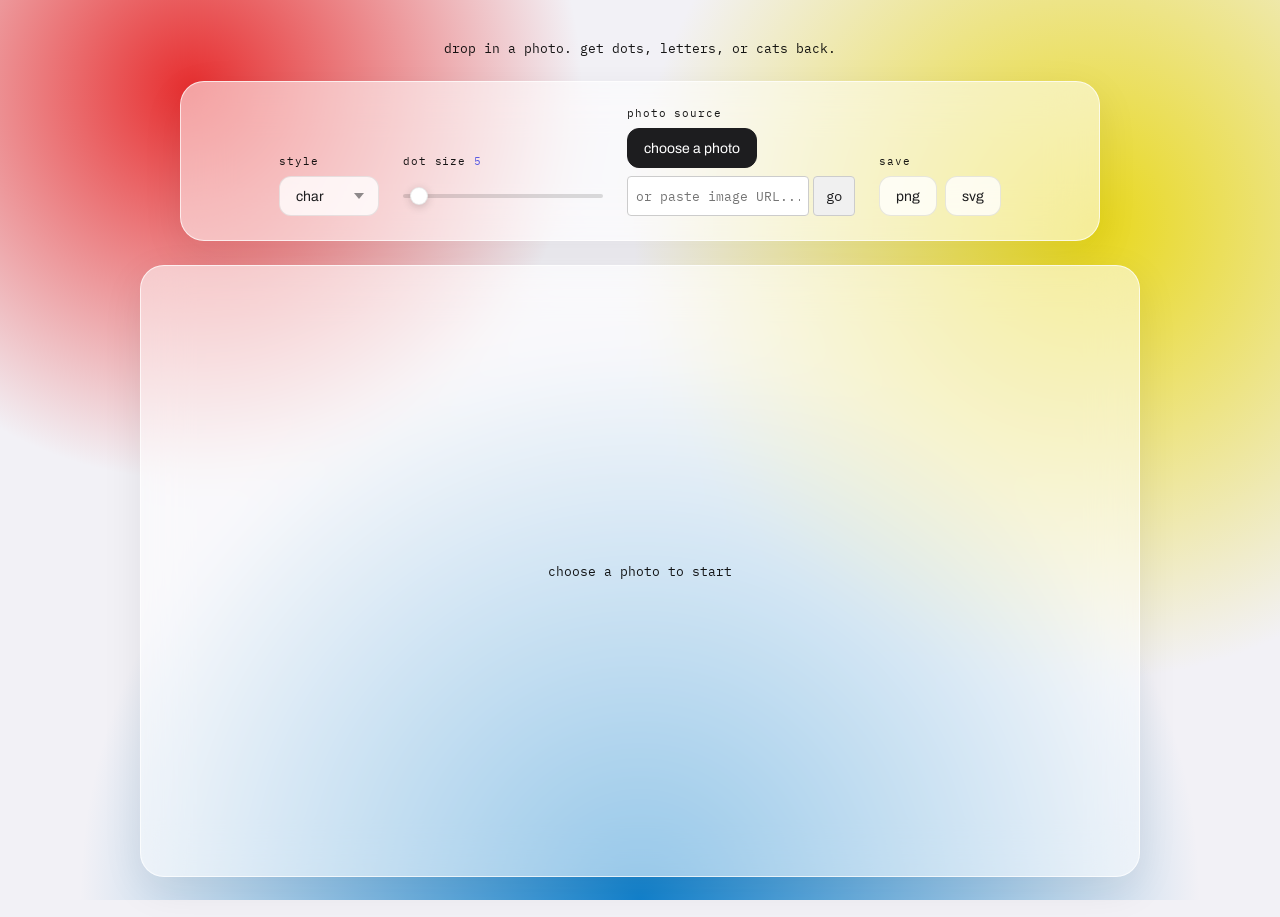
<file: index.html>
<!DOCTYPE html>
<html lang="en">

<head>
    <meta charset="utf-8">
    <meta http-equiv="X-UA-Compatible" content="IE=edge">
    <title>cat art</title>
    <meta name="description" content="turn a photo into halftone cat art">
    <meta name="viewport" content="width=device-width, initial-scale=1">
    <link rel="preconnect" href="https://fonts.googleapis.com">
    <link rel="preconnect" href="https://fonts.gstatic.com" crossorigin>
    <link href="https://fonts.googleapis.com/css2?family=Archivo:wght@400;500&family=IBM+Plex+Mono:wght@400;500&display=swap" rel="stylesheet">
    <link rel="stylesheet" href="style.css">
    <style>
        /* Clean layouts for the new dual-source photo controls */
        .photo-controls {
            display: flex;
            flex-direction: column;
            gap: 8px;
        }
        .url-input-group {
            display: flex;
            gap: 4px;
        }
        .url-input-group input[type="text"] {
            flex: 1;
            padding: 4px 8px;
            font-family: 'IBM Plex Mono', monospace;
            border: 1px solid #ccc;
            border-radius: 4px;
        }
        .url-input-group button {
            padding: 4px 12px;
            font-family: 'IBM Plex Mono', monospace;
            cursor: pointer;
            border: 1px solid #ccc;
            background-color: #f0f0f0;
            border-radius: 4px;
        }
        .url-input-group button:hover {
            background-color: #e0e0e0;
        }
    </style>
</head>

<body class="catart-page">
    <header class="catart-header">
        <p class="tagline">drop in a photo. get dots, letters, or cats back.</p>
    </header>

    <section class="toolbar" aria-label="art controls">
        <div class="control">
            <label for="elStyle">style</label>
            <select id="elStyle">
                <option>original</option>
                <option selected="selected">char</option>
                <option>dots</option>
                <option>emoji</option>
                <option>line</option>
            </select>
        </div>

        <div class="control">
            <label for="elKernel">dot size <span id="kernelValue">5</span></label>
            <input type="range" id="elKernel" min="1" max="100" value="5">
        </div>

        <div class="control photo-controls">
            <label>photo source</label>
            <div>
                <input type="file" id="elImageInput" accept="image/*">
                <label for="elImageInput" class="file-btn" id="fileBtn">choose a photo</label>
            </div>
            <div class="url-input-group">
                <input type="text" id="elUrlInput" placeholder="or paste image URL...">
                <button id="elUrlBtn">go</button>
            </div>
        </div>

        <div class="control">
            <label>save</label>
            <div class="btn-row">
                <button id="downloadPNG">png</button>
                <button id="downloadSVG">svg</button>
            </div>
        </div>
    </section>

    <main class="frame" id="elFrame"><img id="elImg" /></main>

    <script>
        const FPS = 60;
        const DPF = 512; // dots per frame
        
        const drawFnHash = {};
        
        drawFnHash.emoji = function ({ ctx, cx, cy, s, kernel }) {
            const r = (kernel) * (1 - s);
            const ch = "🐱";
            ctx.font = `${r}px monospace`;
            ctx.fillText(ch, cx - kernel / 2, cy + kernel / 2);
        }
        
        drawFnHash.char = function ({ ctx, cx, cy, s, kernel }) {
            const base = kernel * 2;
            const fontsize = base * (1 - s);
            const ch = String.fromCodePoint(65 + Math.random() * 26 | 0);
            ctx.font = `${fontsize}px monospace`;
            ctx.fillText(ch, cx - (fontsize * 0.8) / 2, cy + fontsize / 2);
        }
        
        drawFnHash.dots = function ({ ctx, cx, cy, s, kernel }) {
            const r = (kernel / 2) * (1 - s); // no overlap
            ctx.beginPath();
            ctx.ellipse(cx, cy, r, r, 0, 0, 2 * Math.PI)
            ctx.fill();
            ctx.closePath();
        };
        
        drawFnHash.line = function ({ ctx, cx, cy, s, kernel }) {
            const r = (kernel / 2) * (1 - s);
            ctx.beginPath();
            ctx.moveTo(cx - kernel / 2, cy - kernel / 2);
            ctx.lineTo(cx + kernel / 2, cy + kernel / 2);
            ctx.lineWidth = r;
            ctx.stroke();
            ctx.closePath();
        }
        
        const elImageInput = document.getElementById('elImageInput');
        const elUrlInput = document.getElementById('elUrlInput');
        const elUrlBtn = document.getElementById('elUrlBtn');
        const elImg = document.getElementById('elImg');
        const elFrame = document.getElementById('elFrame');
        
        // Handle Local File Uploads
        elImageInput.addEventListener('change', (event) => {
            const file = event.target.files[0];
            if (!file) return;
        
            const reader = new FileReader();
            const fileBtn = document.getElementById('fileBtn');
            if (fileBtn) fileBtn.textContent = file.name.toLowerCase();
            
            elUrlInput.value = '';
        
            reader.onload = function (event) {
                elImg.removeAttribute('crossOrigin'); 
                elImg.src = event.target.result;
                applyEffects(elImg);
            };
        
            reader.readAsDataURL(file);
        });
        
        // Trigger mechanism for URL image loading
        function loadUrlImage() {
            const url = elUrlInput.value.trim();
            if (url) {
                const fileBtn = document.getElementById('fileBtn');
                if (fileBtn) fileBtn.textContent = "choose a photo";
                elImageInput.value = ''; 
        
                // Load base64 or blob natively
                if (url.startsWith('data:') || url.startsWith('blob:')) {
                    elImg.removeAttribute('crossOrigin');
                    elImg.src = url;
                    applyEffects(elImg);
                    return;
                }
        
                // Convert remote web URLs to safe Local Base64 blobs to preserve reactivity
                fetch(url)
                    .then(response => {
                        if (!response.ok) throw new Error('Network response error.');
                        return response.blob();
                    })
                    .then(blob => {
                        const reader = new FileReader();
                        reader.onloadend = function () {
                            elImg.removeAttribute('crossOrigin');
                            elImg.src = reader.result;
                            applyEffects(elImg);
                        };
                        reader.readAsDataURL(blob);
                    })
                    .catch(err => {
                        console.warn("Direct fetch restricted by CORS. Attempting crossOrigin element fallback...", err);
                        
                        // Fallback option: element-level assignment
                        elImg.crossOrigin = "Anonymous";
                        elImg.src = url;
                        
                        elImg.onload = function() {
                            applyEffects(elImg);
                            elImg.onload = null;
                        };
                        elImg.onerror = function() {
                            alert("Unable to process this image URL due to strict hosting security (CORS restrictions). Try uploading a downloaded version instead!");
                            onError(err);
                        };
                    });
            }
        }
        
        elUrlBtn.addEventListener('click', loadUrlImage);
        elUrlInput.addEventListener('keydown', (event) => {
            if (event.key === 'Enter') {
                event.preventDefault();
                loadUrlImage();
            }
        });
        
        const elStyle = document.getElementById('elStyle');
        const elKernel = document.getElementById('elKernel');
        const elKernelValue = document.getElementById('kernelValue');
        
        elStyle.addEventListener("input", onInput);
        elKernel.addEventListener("input", onInput);
        onInput();
        
        function onInput() {
            if (elKernelValue) elKernelValue.textContent = elKernel.value;
        
            const index = elStyle.selectedIndex;
            const imgsrc = elImg.src;
            const oldCanvas = elFrame.querySelector("canvas");
        
            if (oldCanvas != null)
                elFrame.removeChild(oldCanvas);
        
            if (index === 0) {
                elImg.classList.add("show");
                return;
            }
        
            if (!imgsrc || imgsrc === window.location.href) {
                return;
            }
        
            const drawFn = drawFnHash[elStyle.children[index].value];
            const kernel = Number(elKernel.value);
            const frameEl = elFrame;
            elImg.classList.remove("show");
        
            fx({
                    frameEl,
                    drawFn,
                    kernel,
                    imgsrc
                })
                .then(onDone)
                .catch(onError);
        }
        
        function applyEffects(image) {
            const elStyle = document.getElementById('elStyle');
            const elKernel = document.getElementById('elKernel');
            const index = elStyle.selectedIndex;
            const imgsrc = image.src;
        
            if (index === 0) {
                elImg.classList.add("show");
                return;
            }
        
            const drawFn = drawFnHash[elStyle.children[index].value];
            const kernel = Number(elKernel.value);
            const frameEl = elFrame;
            elImg.classList.remove("show");
        
            fx({
                    frameEl,
                    drawFn,
                    kernel,
                    imgsrc
                })
                .then(onDone)
                .catch(onError);
        }
        
        function onDone({ onCanvas }) {
            enableAllControls();
        }
        
        function onError(err) {
            console.error("Halftone Error Log:", err);
            for (const optionEl of Array.from(elStyle.children))
                optionEl.selected = false;
            elStyle.children[0].selected = true; // revert
            elImg.classList.add("show"); 
            enableAllControls();
        }
        
        function enableAllControls() {
            elStyle.disabled = false;
            elKernel.disabled = false;
        }
        
        function disableAllControls() {
            elStyle.disabled = true;
            elKernel.disabled = true;
        }
        
        function fx({ frameEl, drawFn, kernel, imgsrc }) {
            const el = frameEl.querySelector("img");
            return Promise.resolve(imgsrc)
                .then(toImage())
                .then(setup({ el }))
                .then(halftone({ kernel }))
                .then(render({
                    dotsPerFrame: DPF,
                    fps: FPS,
                    drawFn
                }));
        }
        
        function toImage() {
            return function (url) {
                return new Promise(function (resolve, reject) {
                    const image = new Image();
                    if (elImg.crossOrigin) {
                        image.crossOrigin = elImg.crossOrigin;
                    }
                    image.addEventListener("load", e => resolve(image));
                    image.addEventListener("error", e => reject(e));
                    image.src = url;
                });
            }
        }
        
        function halftone({ kernel = 10 }) {
            function grayscale({ r, g, b }) {
                return 0.2 * r / 255 + 0.7 * g / 255 + 0.1 * b / 255;
            }
        
            function samplize({ x, y, imageData }) {
                const { width, height, data } = imageData;
                const samples = [];
                for (let i = y; i < y + kernel; i++) {
                    for (let j = x; j < x + kernel; j++) {
                        if (i >= height || j >= width) continue; 
                        const at = (i * width + j) * 4;
                        const r = data[at];
                        const g = data[at + 1];
                        const b = data[at + 2];
                        samples.push({ r, g, b });
                    }
                }
                let sum = 0;
                for (const sample of samples)
                    sum += grayscale(sample);
                return samples.length ? (sum / samples.length) : 1; 
            }
        
            return function ({ onCanvas, imageData }) {
                const halftoneData = {
                    kernel: kernel,
                    width: imageData.width / kernel | 0,
                    height: imageData.height / kernel | 0,
                    data: []
                };
        
                for (let y = 0; y <= imageData.height - kernel; y += kernel) {
                    for (let x = 0; x <= imageData.width - kernel; x += kernel) {
                        halftoneData.data.push(samplize({ x, y, imageData }));
                    }
                }
        
                return { halftoneData, onCanvas };
            };
        }
        
        function render({ dotsPerFrame = 1, fps = 10, drawFn }) {
            return function ({ halftoneData, onCanvas }) {
                return new Promise((resolve, reject) => {
                    const ctx = onCanvas.getContext("2d");
                    const { width, height, kernel, data } = halftoneData;
                    const dotsCount = width * height;
        
                    let dotsDrawn = 0;
                    (function tick() {
                        for (let i = 0; i < dotsPerFrame && dotsDrawn < dotsCount; i++) {
                            const cx = (dotsDrawn % width) * kernel + kernel / 2;
                            const cy = (dotsDrawn / width | 0) * kernel + kernel / 2;
                            const s = data[dotsDrawn];
                            drawFn({ ctx, cx, cy, s, kernel });
                            dotsDrawn += 1;
                        }
        
                        if (dotsDrawn < dotsCount)
                            setTimeout(tick, 1000 / fps);
                        else
                            resolve({ onCanvas });
                    }());
                });
            }
        }
        
        function setup({ el }) {
            return function (image) {
                const onCanvas = document.createElement("canvas");
                onCanvas.width = image.width;
                onCanvas.height = image.height;
                const onContext = onCanvas.getContext("2d");
                onContext.fillStyle = "white";
                onContext.fillRect(0, 0, onCanvas.width, onCanvas.height);
                onContext.fillStyle = "black";
                
                const existingCanvas = el.parentNode.querySelector("canvas");
                if (existingCanvas) existingCanvas.remove();
        
                el.parentNode.appendChild(onCanvas);
        
                const offCanvas = document.createElement("canvas");
                offCanvas.width = onCanvas.width;
                offCanvas.height = onCanvas.height;
                const offContext = offCanvas.getContext("2d");
                offContext.drawImage(image, 0, 0, offCanvas.width, offCanvas.height);
                const imageData = offContext.getImageData(0, 0, offCanvas.width, offCanvas.height);
        
                return { onCanvas, imageData };
            }
        }
        
        // Download controls
        document.getElementById('downloadPNG').addEventListener('click', function () {
            const canvas = document.getElementById('elFrame').querySelector('canvas');
            if(!canvas) return;
            const link = document.createElement('a');
            link.download = 'artwork.png';
            link.href = canvas.toDataURL();
            link.click();
        });
        
        document.getElementById('downloadSVG').addEventListener('click', function () {
            const canvas = document.getElementById('elFrame').querySelector('canvas');
            if(!canvas) return;
            const link = document.createElement('a');
            link.download = 'artwork.svg';
            const svgData = canvas.toDataURL("image/svg+xml");
        
            const canvasWidth = canvas.width;
            const canvasHeight = canvas.height;
        
            const svg = document.createElementNS("http://www.w3.org/2000/svg", "svg");
            svg.setAttribute("width", canvasWidth);
            svg.setAttribute("height", canvasHeight);
        
            const img = document.createElementNS("http://www.w3.org/2000/svg", "image");
            img.setAttributeNS("http://www.w3.org/1999/xlink", "xlink:href", svgData);
            img.setAttribute("width", canvasWidth);
            img.setAttribute("height", canvasHeight);
        
            svg.appendChild(img);
        
            const serializer = new XMLSerializer();
            const svgString = serializer.serializeToString(svg);
        
            const svgBlob = new Blob([svgString], { type: "image/svg+xml" });
            const svgUrl = URL.createObjectURL(svgBlob);
        
            link.href = svgUrl;
            link.click();
        
            URL.revokeObjectURL(svgUrl);
        });
    </script>
</body>

</html>
</file>
<file: style.css>
/* ---------- cat art page ---------- */
/* replaces the old .catart-page block in style.css */

.catart-page {
    --ink: #1d1d1f;
    --ink-soft: rgba(0, 0, 0, 0.908);
    --glass: rgba(255, 255, 255, 0.55);
    --glass-border: rgba(255, 255, 255, 0.7);
    --stroke: rgba(29, 29, 31, 0.1);
    --accent: #5b5ce2;

    /* one spacing scale, used everywhere */
    --s1: 8px;
    --s2: 16px;
    --s3: 24px;
    --s4: 40px;

    margin: 0;
    min-height: 100vh;
    color: var(--ink);
    font-family: 'Archivo', -apple-system, sans-serif;
    background-color: #f2f1f6;
    background-image:
        radial-gradient(600px 600px at 15% 10%, rgba(229, 16, 16, 0.868), transparent 65%),
        radial-gradient(700px 700px at 85% 25%, rgba(232, 215, 23, 0.989), transparent 65%),
        radial-gradient(800px 800px at 50% 100%, rgba(0, 121, 202, 0.925), transparent 70%);
    background-attachment: fixed;

    display: flex;
    flex-direction: column;
    align-items: center;
    gap: var(--s3);
    padding: var(--s4) var(--s3);
    box-sizing: border-box;
    text-align: center;
}

.catart-page *,
.catart-page *::before,
.catart-page *::after {
    box-sizing: inherit;
}

/* ----- header ----- */

.catart-page .catart-header {
    display: flex;
    flex-direction: column;
    align-items: center;
    gap: var(--s2);
    margin: 0;
}

.catart-page .catart-header a {
    display: block;
    line-height: 0;
}

.catart-page .catart-header img {
    display: block;
    max-width: 140px;
    height: auto;
    border-radius: 20px;
    box-shadow: 0 8px 30px rgba(29, 29, 31, 0.12);
    transition: transform 0.25s ease;
}

.catart-page .catart-header a:hover img {
    transform: scale(1.04);
}

.catart-page .tagline {
    margin: 0;
    font-family: 'IBM Plex Mono', monospace;
    font-size: 13px;
    color: var(--ink-soft);
}

/* ----- toolbar (glass panel) ----- */

.catart-page .toolbar {
    display: flex;
    flex-wrap: wrap;
    justify-content: center;
    align-items: flex-end;
    gap: var(--s3);
    width: min(920px, 100%);
    margin: 0;
    padding: var(--s3);
    background: var(--glass);
    border: 1px solid var(--glass-border);
    border-radius: 24px;
    backdrop-filter: blur(24px);
    -webkit-backdrop-filter: blur(24px);
    box-shadow: 0 12px 40px rgba(29, 29, 31, 0.08);
}

.catart-page .control {
    display: flex;
    flex-direction: column;
    align-items: flex-start;
    gap: var(--s1);
    text-align: left;
}

.catart-page .control > label {
    font-family: 'IBM Plex Mono', monospace;
    font-size: 11px;
    letter-spacing: 0.08em;
    color: var(--ink-soft);
}

.catart-page .control label span {
    color: var(--accent);
}

/* shared input surface */

.catart-page select,
.catart-page .file-btn,
.catart-page button {
    font-family: 'Archivo', sans-serif;
    font-size: 14px;
    height: 40px;
    padding: 0 var(--s2);
    border: 1px solid var(--stroke);
    border-radius: 12px;
    background: rgba(255, 255, 255, 0.8);
    color: var(--ink);
    cursor: pointer;
    transition: border-color 0.15s ease, background 0.15s ease, transform 0.15s ease;
}

.catart-page select:hover,
.catart-page button:hover,
.catart-page .file-btn:hover {
    border-color: rgba(29, 29, 31, 0.25);
    background: #ffffff;
}

.catart-page button:active,
.catart-page .file-btn:active {
    transform: scale(0.97);
}

/* select */

.catart-page select {
    appearance: none;
    -webkit-appearance: none;
    padding-right: 36px;
    background-image: url("data:image/svg+xml,%3Csvg xmlns='http://www.w3.org/2000/svg' width='10' height='6'%3E%3Cpath d='M0 0l5 6 5-6z' fill='%231d1d1f' fill-opacity='0.5'/%3E%3C/svg%3E");
    background-repeat: no-repeat;
    background-position: right 14px center;
}

/* slider */

.catart-page input[type="range"] {
    -webkit-appearance: none;
    appearance: none;
    width: 200px;
    height: 40px; /* aligns with the other controls */
    background: transparent;
    cursor: pointer;
    margin: 0;
    padding: 0;
}

.catart-page input[type="range"]::-webkit-slider-runnable-track {
    height: 4px;
    border-radius: 2px;
    background: rgba(29, 29, 31, 0.15);
}

.catart-page input[type="range"]::-webkit-slider-thumb {
    -webkit-appearance: none;
    appearance: none;
    width: 18px;
    height: 18px;
    margin-top: -7px;
    border-radius: 50%;
    background: #ffffff;
    border: 1px solid var(--stroke);
    box-shadow: 0 2px 8px rgba(29, 29, 31, 0.2);
}

.catart-page input[type="range"]::-moz-range-track {
    height: 4px;
    border-radius: 2px;
    background: rgba(29, 29, 31, 0.15);
}

.catart-page input[type="range"]::-moz-range-thumb {
    width: 18px;
    height: 18px;
    border-radius: 50%;
    background: #ffffff;
    border: 1px solid var(--stroke);
    box-shadow: 0 2px 8px rgba(29, 29, 31, 0.2);
}

/* file input — visually hidden, label styled as the button */

.catart-page input[type="file"] {
    position: absolute;
    width: 1px;
    height: 1px;
    overflow: hidden;
    clip: rect(0 0 0 0);
    white-space: nowrap;
}

.catart-page .file-btn {
    display: inline-flex;
    align-items: center;
    background: var(--ink);
    border-color: var(--ink);
    color: #ffffff;
    max-width: 220px;
    overflow: hidden;
    text-overflow: ellipsis;
    white-space: nowrap;
}

.catart-page .file-btn:hover {
    background: #000000;
    border-color: #000000;
    color: #ffffff;
}

.catart-page input[type="file"]:focus-visible + .file-btn,
.catart-page :focus-visible {
    outline: 2px solid var(--accent);
    outline-offset: 2px;
}

/* download buttons */

.catart-page .btn-row {
    display: flex;
    gap: var(--s1);
}

/* ----- frame ----- */

.catart-page .frame {
    position: relative;
    width: min(1000px, 100%);
    height: min(68vh, 760px);
    margin: 0;
    padding: 0;
    background: var(--glass);
    border: 1px solid var(--glass-border);
    border-radius: 24px;
    backdrop-filter: blur(24px);
    -webkit-backdrop-filter: blur(24px);
    box-shadow: 0 12px 40px rgba(29, 29, 31, 0.08);
    overflow: hidden;
}

.catart-page .frame canvas,
.catart-page .frame img {
    position: absolute;
    inset: var(--s2); /* even breathing room on all four sides */
    width: calc(100% - var(--s2) * 2);
    height: calc(100% - var(--s2) * 2);
    object-fit: contain;
    margin: 0;
    display: block;
    border-radius: 14px;
}

/* the js toggles .show on the img when "original" is selected */

.catart-page .frame img {
    visibility: hidden;
}

.catart-page .frame img.show {
    visibility: visible;
}

/* empty-state hint */

.catart-page .frame:not(:has(canvas)):not(:has(img.show))::after {
    content: "choose a photo to start";
    position: absolute;
    inset: 0;
    display: grid;
    place-items: center;
    font-family: 'IBM Plex Mono', monospace;
    font-size: 13px;
    color: var(--ink-soft);
    pointer-events: none;
}

/* ----- mobile ----- */

@media (max-width: 640px) {
    .catart-page {
        padding: var(--s3) var(--s2);
    }

    .catart-page .toolbar {
        flex-direction: column;
        align-items: stretch;
    }

    .catart-page .control {
        width: 100%;
    }

    .catart-page input[type="range"],
    .catart-page select,
    .catart-page .file-btn {
        width: 100%;
        max-width: none;
    }

    .catart-page .frame {
        height: 55vh;
    }
}

@media (prefers-reduced-motion: reduce) {
    .catart-page * {
        transition: none !important;
    }
}
</file>
